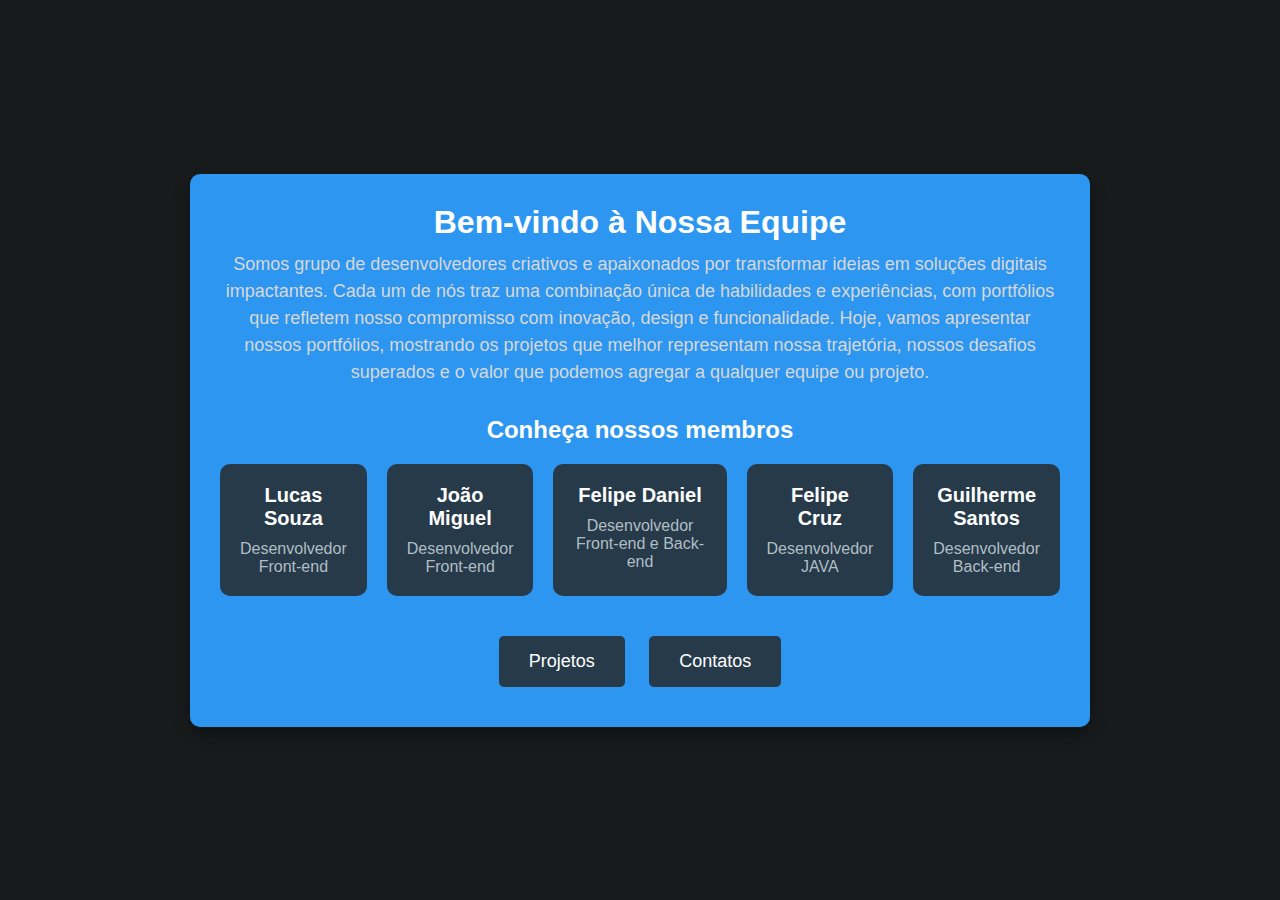
<file: portfolio/index.html>
<!DOCTYPE html>
<html lang="en">
<head>
    <meta charset="UTF-8">
    <meta name="viewport" content="width=device-width, initial-scale=1.0">
    <meta http-equiv="X-UA-Compatible" content="ie=edge">
    <title>Página Inicial</title>
    <link rel="stylesheet" href="styles.css">
</head>
<body>
    <div class="container">
        <header>
            <h1>Bem-vindo à Nossa Equipe</h1>
            <p>
                Somos grupo de desenvolvedores criativos e apaixonados por transformar ideias em soluções digitais impactantes. 
                Cada um de nós traz uma combinação única de habilidades e experiências, com portfólios que refletem nosso compromisso com inovação, design e funcionalidade.
                Hoje, vamos apresentar nossos portfólios, mostrando os projetos que melhor representam nossa trajetória, nossos desafios superados e o valor que podemos agregar a qualquer equipe ou projeto.
            </p>
        </header>

        <section class="team-section">
            <h2>Conheça nossos membros</h2>
            <div class="team-grid">

                <a href="./Lucas/pagina_lucas.html" class="team-member-card">
                    <h3>Lucas Souza</h3>
                    <p>Desenvolvedor Front-end</p>
                </a>

                <a href="./JM/pagina_JM.html" class="team-member-card">
                    <h3>João Miguel</h3>
                    <p>Desenvolvedor Front-end</p>
                </a>

                <a href="./Daniel portfolio/pagina_Daniel.html" class="team-member-card">
                    <h3>Felipe Daniel</h3>
                    <p>Desenvolvedor Front-end e Back-end</p>
                </a>
                <a href="./felipe/pagina_felipe.html" class="team-member-card">
                    <h3>Felipe Cruz</h3>
                    <p>Desenvolvedor JAVA</p>
                </a>

                <a href="./Guilherme/pagina_guilherme.html" class="team-member-card">
                    <h3>Guilherme Santos</h3>
                    <p>Desenvolvedor Back-end</p>
                </a>
            </div>
        </section>

        <section class="actions-section">

            <a href="./projetos/projetos.html" class="action-button">Projetos</a>
            <a href="./contatos/contatos.html" class="action-button">Contatos</a>
        </section>
    </div>
</body>
</html>
</file>
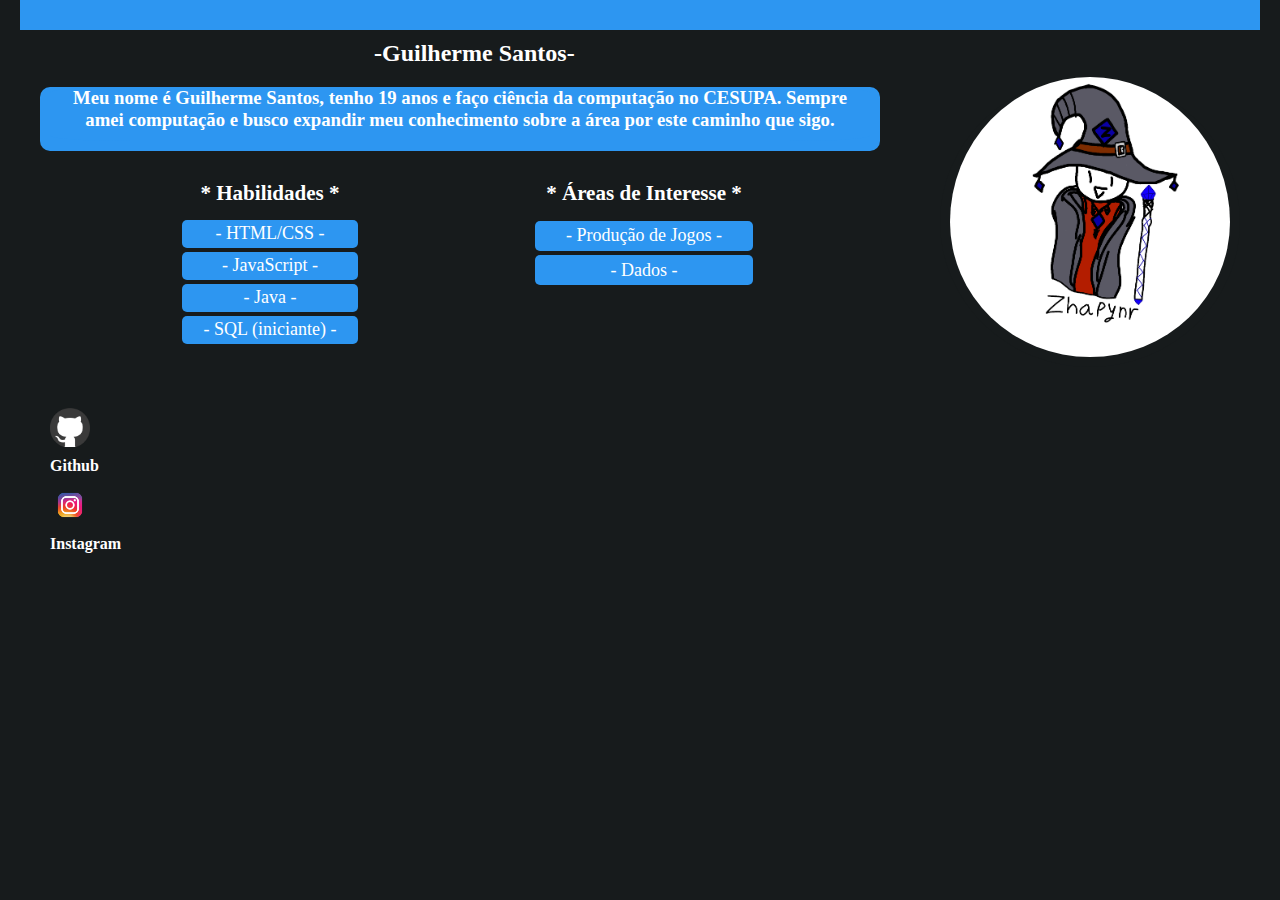
<file: portfolio/Pagina-Guilherme.html>
<!DOCTYPE html>
<html lang="en">
<head>
    <meta charset="UTF-8">
    <meta name="viewport" content="width=device-width, initial-scale=1.0">
    <link rel="stylesheet" href="PaginaG.css">
    <title>Paginaa Guilherme</title>
</head>
<body>
 <header></header>

 <div class="site">
   <div class="Perfil">
     <h2 class="nome">-Guilherme Santos-</h2>
   
     <img src="./ImagensG/Perfil.png" alt="Avatar" class="pfp">

    <div class="card-bio">
     <h3 class="bio">Meu nome é Guilherme Santos, tenho 19 anos e faço ciência da computação no CESUPA. Sempre amei computação
        e busco expandir meu conhecimento sobre a área por este caminho que sigo.</h3>
    </div>

  <div class="HI">
    <div class="habili">
      <h3>* Habilidades *</h3>
      <ul>
        <li>- HTML/CSS -</li>
        <li>- JavaScript -</li>
        <li>- Java -</li>
        <li>- SQL (iniciante) -</li>
      </ul>
    </div>
    <div class="interese">
        <h3>* Áreas de Interesse *</h3>
        <ul>
          <li>- Produção de Jogos -</li>
          <li>- Dados -</li>
        </ul>
      </div>
  </div>
</div>
    <div class="links">
      <img src="./ImagensG/github.png" class="git">
      <h4>Github</h4>
      <img src="./ImagensG/instagram.png" class="insta">
      <h4>Instagram</h4>
    </div>
 </div>
</body>
</html>
</file>
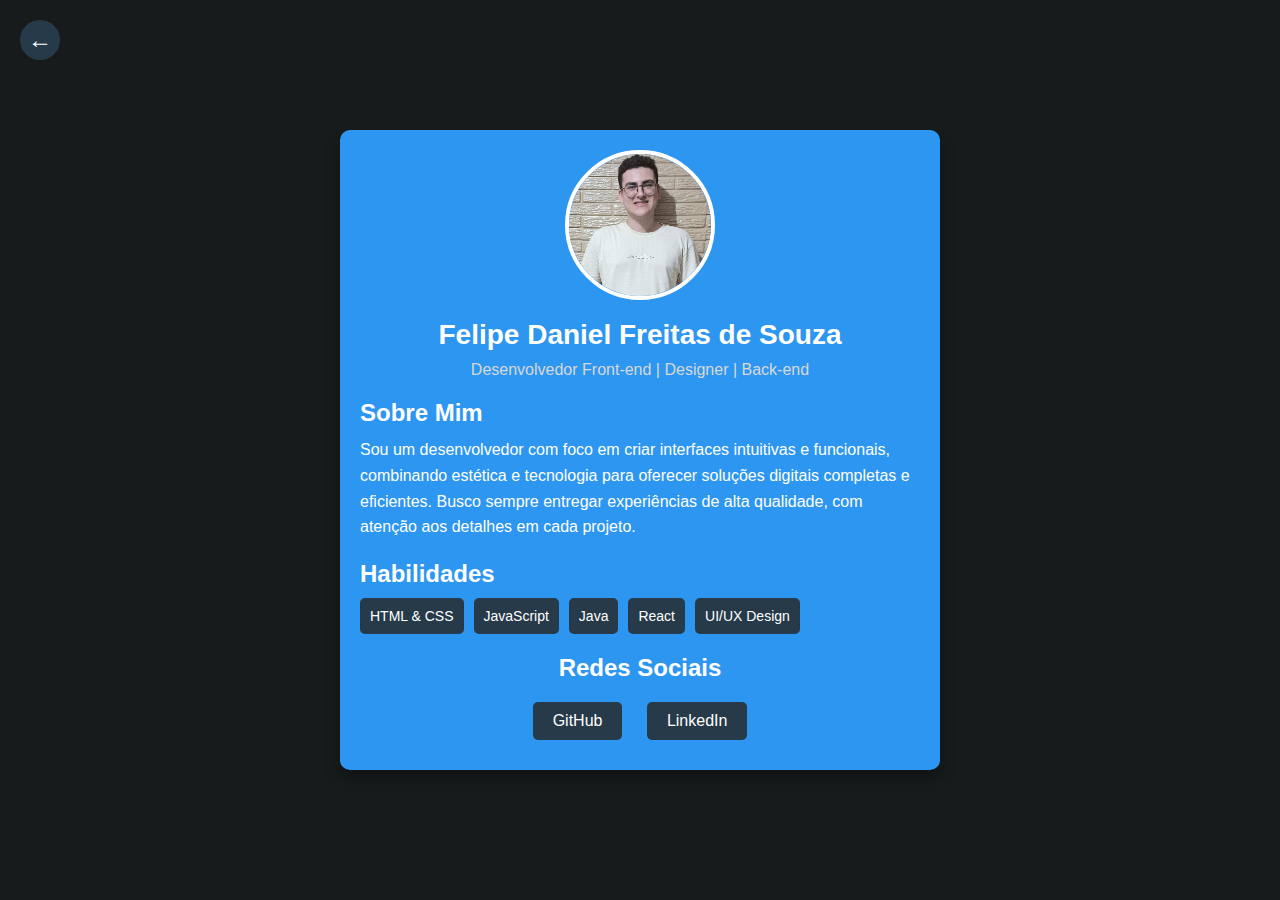
<file: portfolio/pagina_Daniel.html>
<!DOCTYPE html>
<html lang="en">
<head>
    <meta charset="UTF-8">
    <meta name="viewport" content="width=device-width, initial-scale=1.0">
    <meta http-equiv="X-UA-Compatible" content="ie=edge">
    <title>Perfil</title>
    <link rel="stylesheet" href="styledani.css">
</head>
<body>
    <div class="profile-container">
        <a href="index.html" class="back-arrow">
            &#8592; 
        </a>
        <div class="profile-header">
            <img src="./imagens/Daniel.jpeg" alt="Foto de Perfil" class="profile-avatar">
            <h1>Felipe Daniel Freitas de Souza</h1>
            <p class="profile-description">Desenvolvedor Front-end | Designer | Back-end</p>
        </div>
        
        <section class="about-section">
            <h2>Sobre Mim</h2>
            <p> Sou um desenvolvedor com foco em criar interfaces intuitivas e funcionais, 
                combinando estética e tecnologia para oferecer soluções digitais completas e eficientes. 
                Busco sempre entregar experiências de alta qualidade, com atenção aos detalhes em cada projeto.</p>
        </section>

        <section class="skills-section">
            <h2>Habilidades</h2>
            <div class="skills-list">
                <span>HTML & CSS</span>
                <span>JavaScript</span>
                <span>Java</span>
                <span>React</span>
                <span>UI/UX Design</span>
            </div>
        </section>

        <section class="social-links-section">
            <h2>Redes Sociais</h2>
            <div class="social-links">
                <a href="https://github.com/felipedanielfreitasdesouza" target="_blank">GitHub</a>
                <a href="https://www.linkedin.com/in/felipe-daniel-freitas-de-souza-1979082b6/" target="_blank">LinkedIn</a>
            </div>
        </section>
    </div>
</body>
</html>
</file>
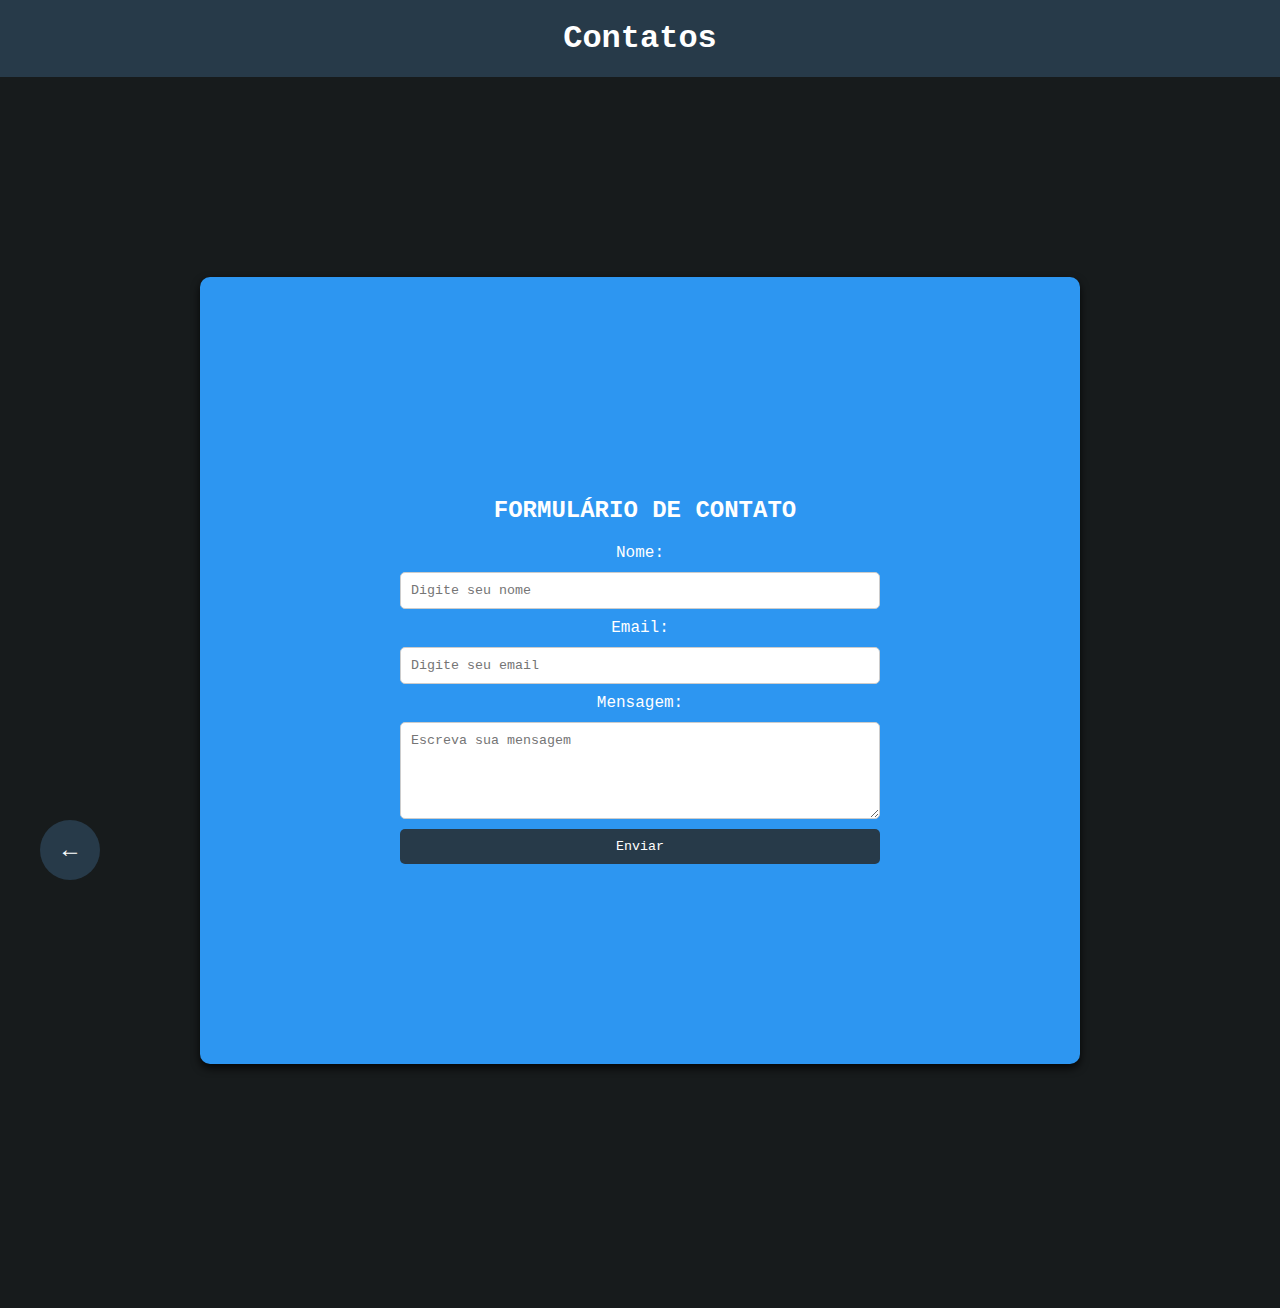
<file: portfolio/contatos/contatos.html>
<!DOCTYPE html>
<html lang="en">
<head>
    <meta charset="UTF-8">
    <meta name="viewport" content="width=device-width, initial-scale=1.0">
    <title>Contatos</title>
    <link rel="stylesheet" href="contatos.css">
</head>
<body>
    <a href="../index.html" class="back-arrow">
        &#8592; 
    </a>
    <header>
        <h1>Contatos</h1>
    </header>
<center>
            <section class="card" id="contato-formulario">
                <h2>FORMULÁRIO DE CONTATO</h2>
                <form>
                    <label for="nome">Nome:</label>
                    <input type="text" id="nome" name="nome" placeholder="Digite seu nome" required>
            
                    <label for="email">Email:</label>
                    <input type="email" id="email" name="email" placeholder="Digite seu email" required>
            
                    <label for="mensagem">Mensagem:</label>
                    <textarea id="mensagem" name="mensagem" rows="5" placeholder="Escreva sua mensagem" required></textarea>
            
                    <button type="submit">Enviar</button>
                </form>
            </section>

        </center>
    
</body>
</html>
</file>
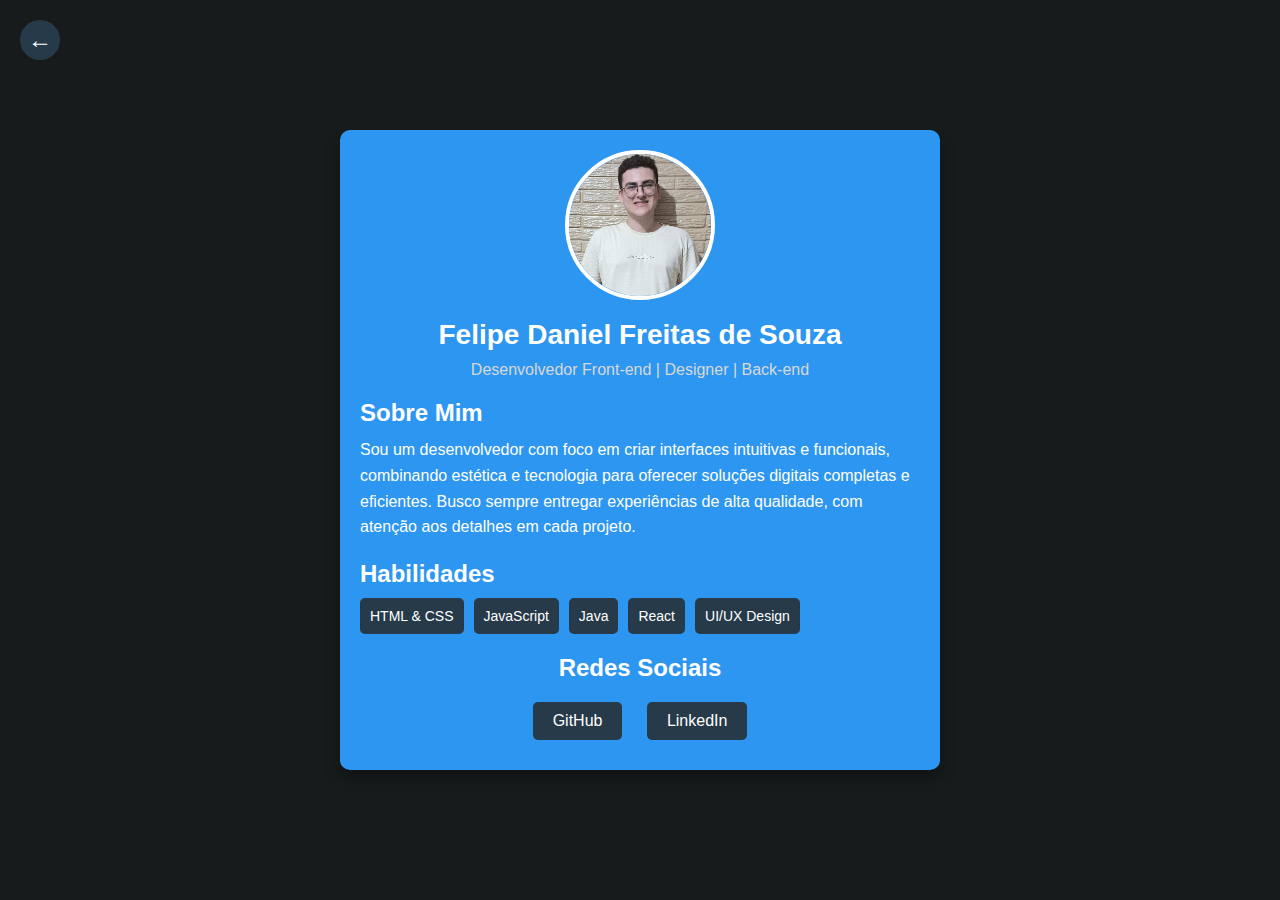
<file: portfolio/Daniel portfolio/pagina_Daniel.html>
<!DOCTYPE html>
<html lang="en">
<head>
    <meta charset="UTF-8">
    <meta name="viewport" content="width=device-width, initial-scale=1.0">
    <meta http-equiv="X-UA-Compatible" content="ie=edge">
    <title>Perfil</title>
    <link rel="stylesheet" href="styledani.css">
</head>
<body>
    <div class="profile-container">
        <a href="index.html" class="back-arrow">
            &#8592; 
        </a>
        <div class="profile-header">
            <img src="../imagens/Daniel.jpeg" alt="Foto de Perfil" class="profile-avatar">
            <h1>Felipe Daniel Freitas de Souza</h1>
            <p class="profile-description">Desenvolvedor Front-end | Designer | Back-end</p>
        </div>
        
        <section class="about-section">
            <h2>Sobre Mim</h2>
            <p> Sou um desenvolvedor com foco em criar interfaces intuitivas e funcionais, 
                combinando estética e tecnologia para oferecer soluções digitais completas e eficientes. 
                Busco sempre entregar experiências de alta qualidade, com atenção aos detalhes em cada projeto.</p>
        </section>

        <section class="skills-section">
            <h2>Habilidades</h2>
            <div class="skills-list">
                <span>HTML & CSS</span>
                <span>JavaScript</span>
                <span>Java</span>
                <span>React</span>
                <span>UI/UX Design</span>
            </div>
        </section>

        <section class="social-links-section">
            <h2>Redes Sociais</h2>
            <div class="social-links">
                <a href="https://github.com/felipedanielfreitasdesouza" target="_blank">GitHub</a>
                <a href="https://www.linkedin.com/in/felipe-daniel-freitas-de-souza-1979082b6/" target="_blank">LinkedIn</a>
            </div>
        </section>
    </div>
</body>
</html>
</file>
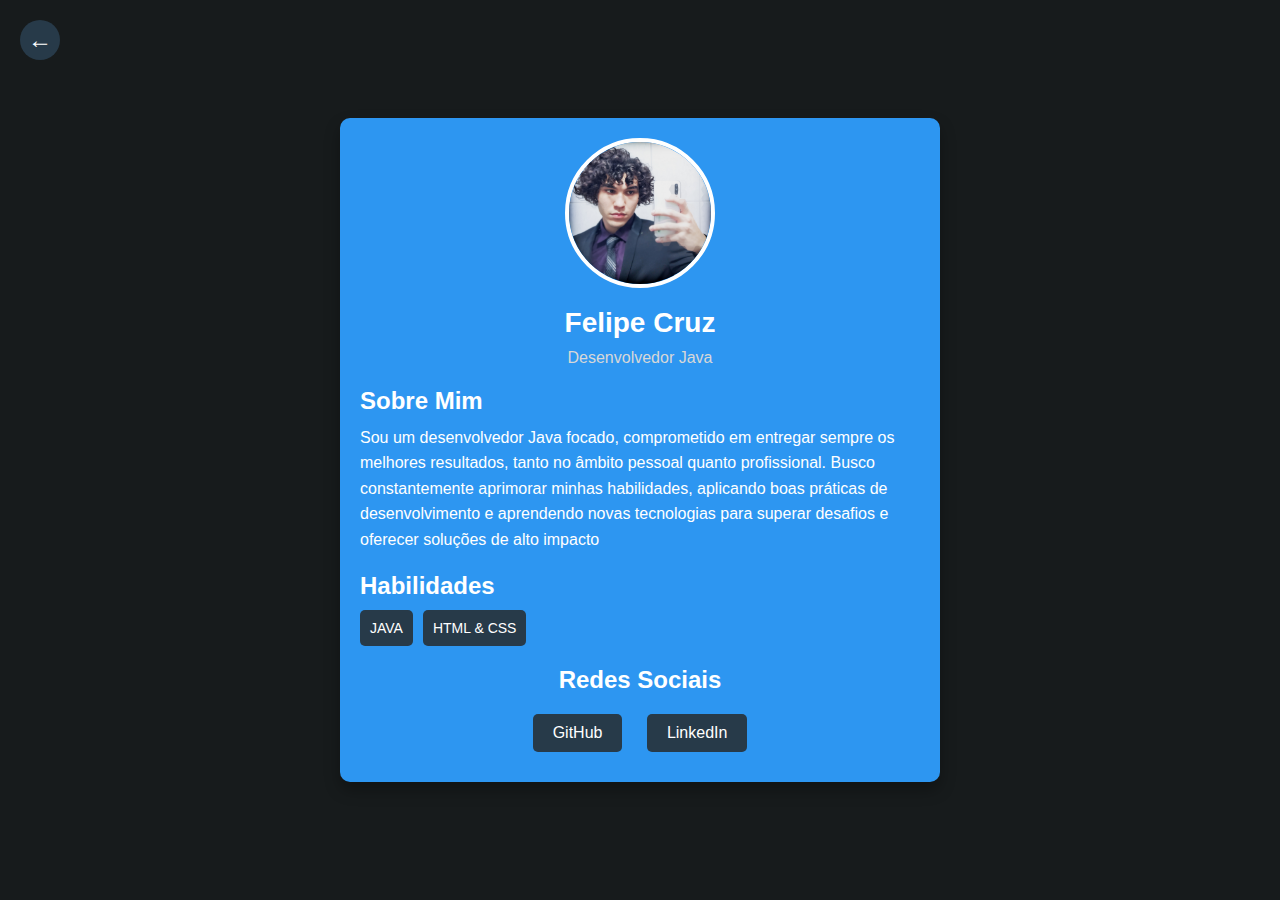
<file: portfolio/felipe/pagina_felipe.html>
<!DOCTYPE html>
<html lang="en">
<head>
    <meta charset="UTF-8">
    <meta name="viewport" content="width=device-width, initial-scale=1.0">
    <meta http-equiv="X-UA-Compatible" content="ie=edge">
    <title>Perfil</title>
    <link rel="stylesheet" href="styleFelp.css">
</head>
<body>
    <div class="profile-container">
        <a href="index.html" class="back-arrow">
            &#8592; 
        </a>
        <div class="profile-header">
            <img src="../imagens/Felipe.jpg" alt="Foto de Perfil" class="profile-avatar">
            <h1>Felipe Cruz</h1>
            <p class="profile-description">Desenvolvedor Java</p>
        </div>
        
        <section class="about-section">
            <h2>Sobre Mim</h2>
            <p>
                Sou um desenvolvedor Java focado, comprometido em entregar sempre os melhores resultados, tanto no âmbito pessoal quanto profissional. Busco constantemente aprimorar minhas habilidades, aplicando boas práticas de desenvolvimento e aprendendo novas tecnologias para superar desafios e oferecer soluções de alto impacto</p>
        </section>

        <section class="skills-section">
            <h2>Habilidades</h2>
            <div class="skills-list">
                <span>JAVA</span>
                <span>HTML & CSS</span>
            </div>
        </section>

        <section class="social-links-section">
            <h2>Redes Sociais</h2>
            <div class="social-links">
                <a href="https://github.com/felipe-ccruz" target="_blank">GitHub</a>
                <a href="https://www.linkedin.com/in/felipe-cladino-cruz-616652312/" target="_blank">LinkedIn</a>
            </div>
        </section>
    </div>
</body>
</html>
</file>
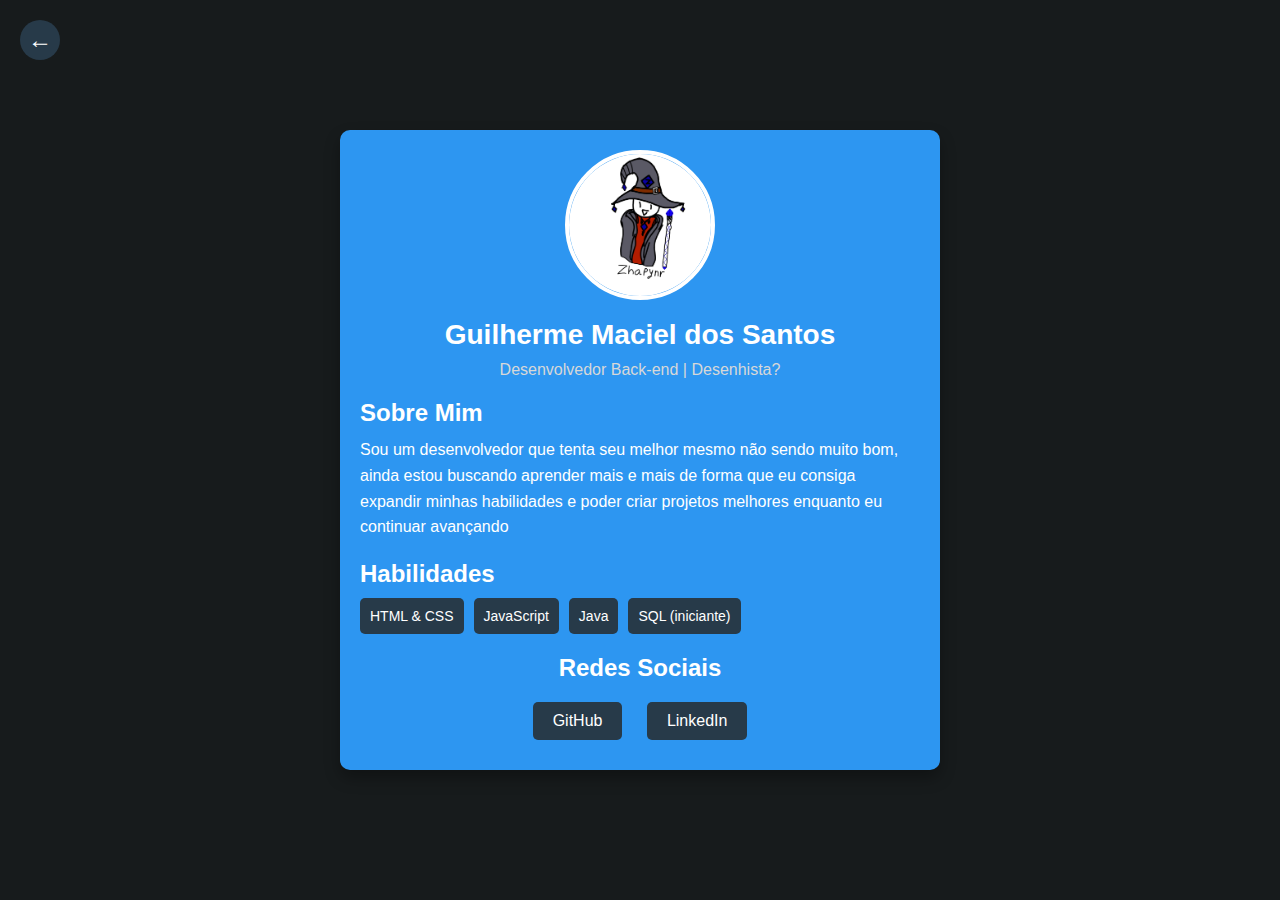
<file: portfolio/Guilherme/pagina_guilherme.html>
<!DOCTYPE html>
<html lang="en">
<head>
    <meta charset="UTF-8">
    <meta name="viewport" content="width=device-width, initial-scale=1.0">
    <meta http-equiv="X-UA-Compatible" content="ie=edge">
    <title>Perfil</title>
    <link rel="stylesheet" href="stylesG.css">
</head>
<body>
    <div class="profile-container">
        <a href="../index.html" class="back-arrow">
            &#8592; 
        </a>
        <div class="profile-header">
            <img src="../imagens/Guilherme.png" alt="Foto de Perfil" class="profile-avatar">
            <h1>Guilherme Maciel dos Santos</h1>
            <p class="profile-description">Desenvolvedor Back-end | Desenhista?</p>
        </div>
        
        <section class="about-section">
            <h2>Sobre Mim</h2>
            <p>
                Sou um desenvolvedor que tenta seu melhor mesmo não sendo muito bom, ainda estou buscando aprender mais e mais de forma que eu consiga expandir
            minhas habilidades e poder criar projetos melhores enquanto eu continuar avançando</p>
        </section>

        <section class="skills-section">
            <h2>Habilidades</h2>
            <div class="skills-list">
                <span>HTML & CSS</span>
                <span>JavaScript</span>
                <span>Java</span>
                <span>SQL (iniciante)</span>
            </div>
        </section>

        <section class="social-links-section">
            <h2>Redes Sociais</h2>
            <div class="social-links">
                <a href="https://github.com/Zhapynr-Guilhermesantos" target="_blank">GitHub</a>
                <a href="https://www.linkedin.com/in/guilherme-santos-7ab556287?utm_source=share&utm_campaign=share_via&utm_content=profile&utm_medium=android_app" target="_blank">LinkedIn</a>
            </div>
        </section>
    </div>
</body>
</html>
</file>
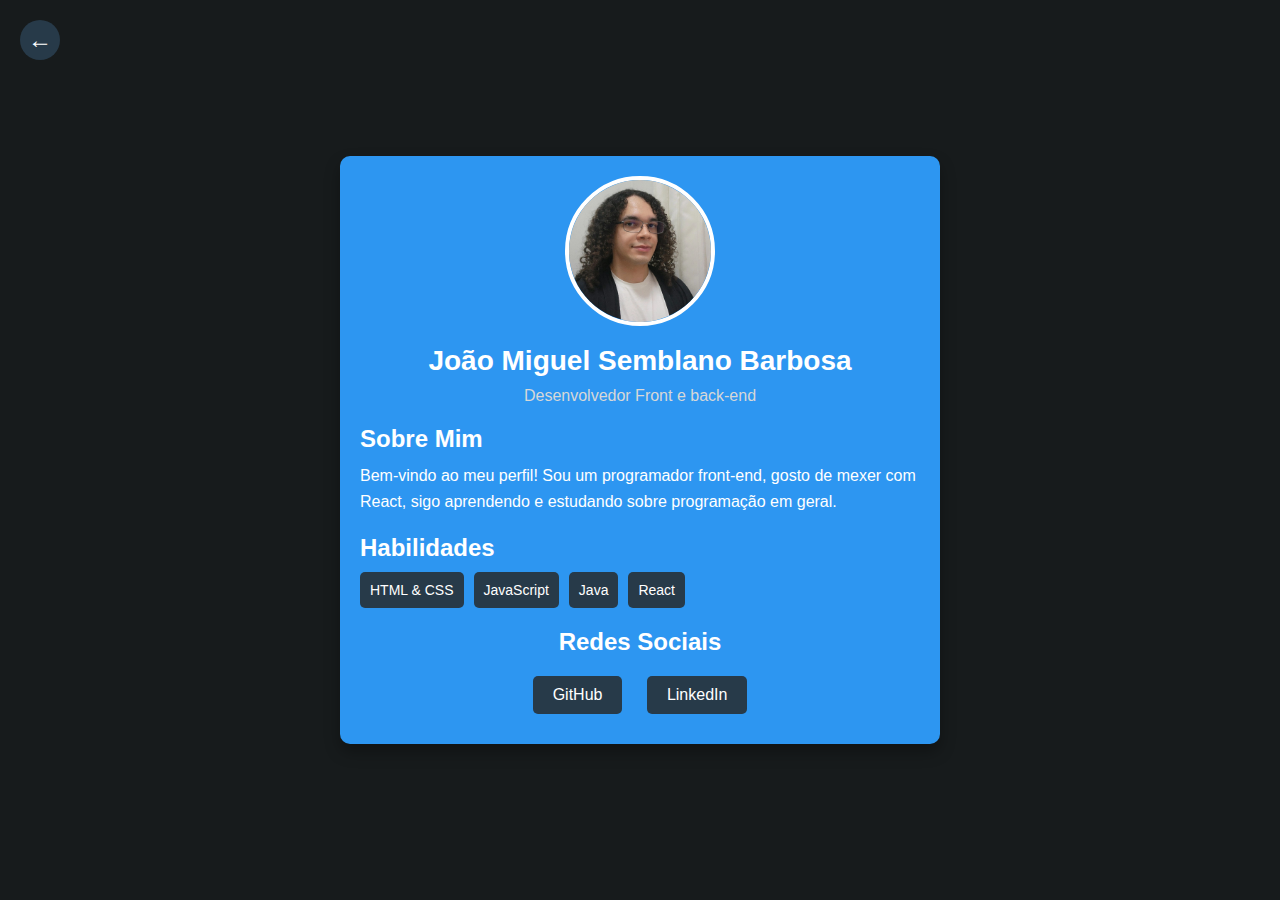
<file: portfolio/JM/pagina_JM.html>
<!DOCTYPE html>
<html lang="en">
<head>
    <meta charset="UTF-8">
    <meta name="viewport" content="width=device-width, initial-scale=1.0">
    <meta http-equiv="X-UA-Compatible" content="ie=edge">
    <title>Perfil</title>
    <link rel="stylesheet" href="styles.css">
</head>
<body>
    <div class="profile-container">
        <a href="../index.html" class="back-arrow">
            &#8592; 
        </a>
        <div class="profile-header">
            <img src="../imagens/JM.png" alt="Foto de Perfil" class="profile-avatar">
            <h1>João Miguel Semblano Barbosa</h1>
            <p class="profile-description">Desenvolvedor Front e back-end</p>
        </div>
        
        <section class="about-section">
            <h2>Sobre Mim</h2>
            <p>
                Bem-vindo ao meu perfil! Sou um programador front-end, gosto de mexer com React, sigo aprendendo e estudando sobre programação em geral.
            </p>
        </section>

        <section class="skills-section">
            <h2>Habilidades</h2>
            <div class="skills-list">
                <span>HTML & CSS</span>
                <span>JavaScript</span>
                <span>Java</span>
                <span>React</span>
            </div>
        </section>

        <section class="social-links-section">
            <h2>Redes Sociais</h2>
            <div class="social-links">
                <a href="https://github.com/joaomiguel-sb" target="_blank">GitHub</a>
                <a href="https://linkedin.com/in/joao-miguel-semblano-barbosa/" target="_blank">LinkedIn</a>
            </div>
        </section>
    </div>
</body>
</html>
</file>
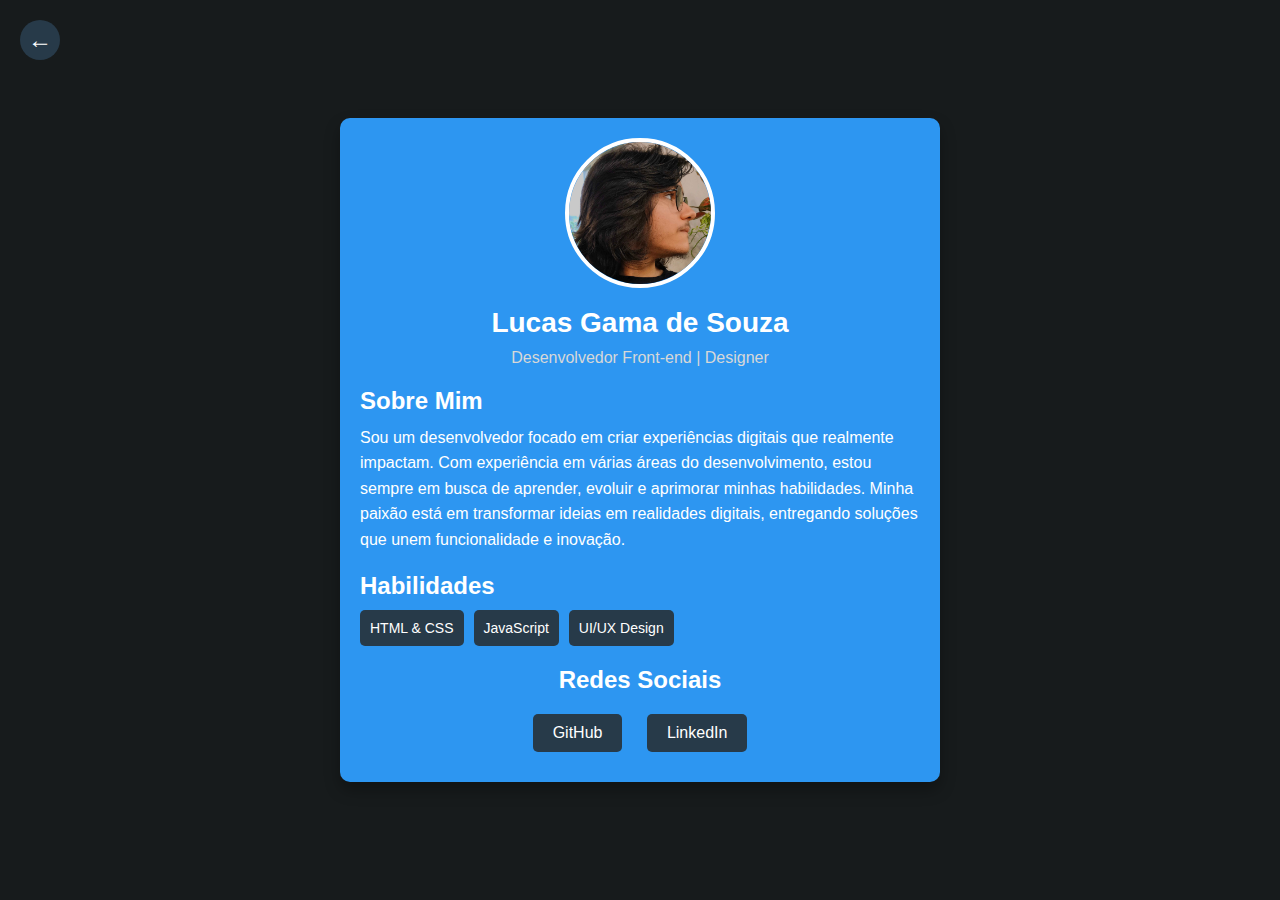
<file: portfolio/Lucas/pagina_lucas.html>
<!DOCTYPE html>
<html lang="en">
<head>
    <meta charset="UTF-8">
    <meta name="viewport" content="width=device-width, initial-scale=1.0">
    <meta http-equiv="X-UA-Compatible" content="ie=edge">
    <title>Perfil</title>
    <link rel="stylesheet" href="style.css">
</head>
<body>
    <div class="profile-container">
        <a href="../index.html" class="back-arrow">
            &#8592; 
        </a>
        <div class="profile-header">
            <img src="../imagens/Lucas.jpg" alt="Foto de Perfil" class="profile-avatar">
            <h1>Lucas Gama de Souza</h1>
            <p class="profile-description">Desenvolvedor Front-end | Designer</p>
        </div>
        
        <section class="about-section">
            <h2>Sobre Mim</h2>
            <p>
                Sou um desenvolvedor focado em criar experiências digitais que realmente impactam. 
                Com experiência em várias áreas do desenvolvimento, estou sempre em busca de aprender, evoluir e aprimorar minhas habilidades.
                Minha paixão está em transformar ideias em realidades digitais, entregando soluções que unem funcionalidade e inovação.</p>
        </section>

        <section class="skills-section">
            <h2>Habilidades</h2>
            <div class="skills-list">
                <span>HTML & CSS</span>
                <span>JavaScript</span>
                <span>UI/UX Design</span>
            </div>
        </section>

        <section class="social-links-section">
            <h2>Redes Sociais</h2>
            <div class="social-links">
                <a href="https://github.com/Lgsouz" target="_blank">GitHub</a>
                <a href="https://www.linkedin.com/in/lucas-gama-de-souza-616652312/" target="_blank">LinkedIn</a>
            </div>
        </section>
    </div>
</body>
</html>
</file>
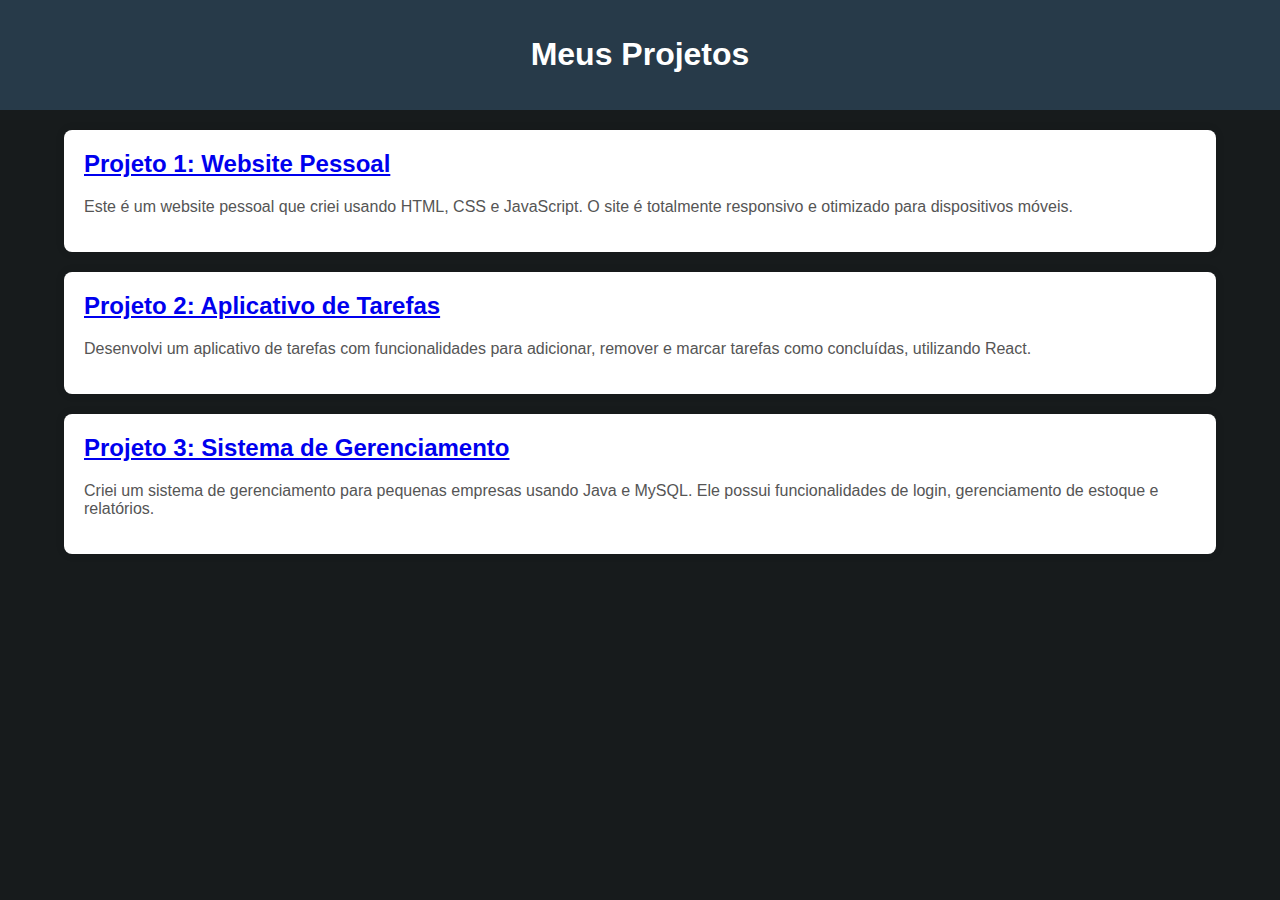
<file: portfolio/projetos/projetos.html>
<!DOCTYPE html>
<html lang="pt-BR">
<head>
    <meta charset="UTF-8">
    <meta name="viewport" content="width=device-width, initial-scale=1.0">
    <title>Meu Portfólio</title>
    <link rel="stylesheet" href="styles_projetos.css">

</head>
<body>

<header>
    <h1>Meus Projetos</h1>
</header>

<div class="container">
    <div class="project">
        <h2><a href="https://meusite.com/projeto1" target="_blank">Projeto 1: Website Pessoal</a></h2>
        <p>Este é um website pessoal que criei usando HTML, CSS e JavaScript. O site é totalmente responsivo e otimizado para dispositivos móveis.</p>
    </div>

    <div class="project">
        <h2><a href="https://github.com/meuusuario/projeto2" target="_blank">Projeto 2: Aplicativo de Tarefas</a></h2>
        <p>Desenvolvi um aplicativo de tarefas com funcionalidades para adicionar, remover e marcar tarefas como concluídas, utilizando React.</p>
    </div>

    <div class="project">
        <h2><a href="https://meusite.com/projeto3" target="_blank">Projeto 3: Sistema de Gerenciamento</a></h2>
        <p>Criei um sistema de gerenciamento para pequenas empresas usando Java e MySQL. Ele possui funcionalidades de login, gerenciamento de estoque e relatórios.</p>
    </div>
</div>

</body>
</html>
</file>
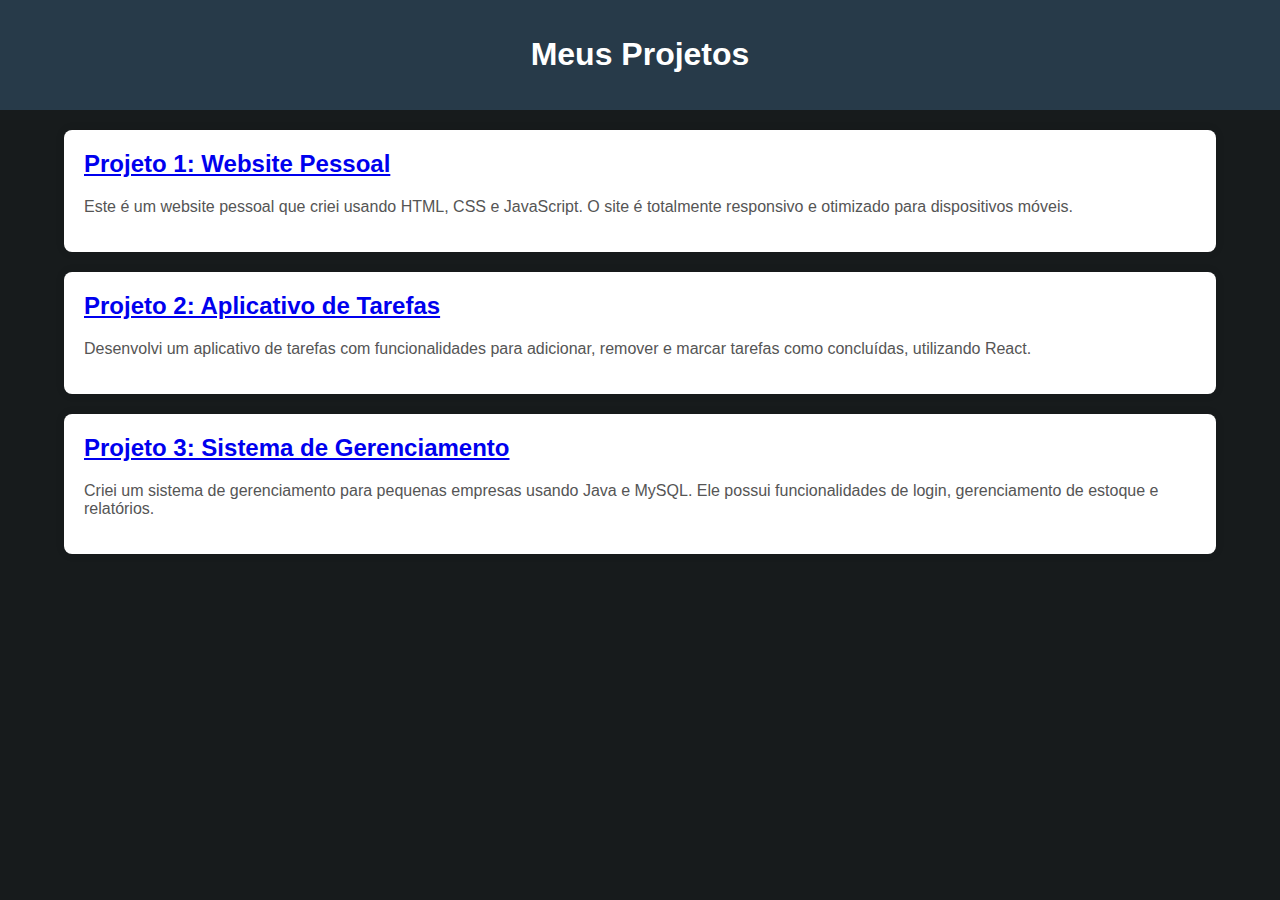
<file: portfolio/templates/projetos/projetos.html>
<!DOCTYPE html>
<html lang="pt-BR">
<head>
    <meta charset="UTF-8">
    <meta name="viewport" content="width=device-width, initial-scale=1.0">
    <title>Meu Portfólio</title>
    <link rel="stylesheet" href="styles.css">

</head>
<body>

<header>
    <h1>Meus Projetos</h1>
</header>

<div class="container">
    <div class="project">
        <h2><a href="https://meusite.com/projeto1" target="_blank">Projeto 1: Website Pessoal</a></h2>
        <p>Este é um website pessoal que criei usando HTML, CSS e JavaScript. O site é totalmente responsivo e otimizado para dispositivos móveis.</p>
    </div>

    <div class="project">
        <h2><a href="https://github.com/meuusuario/projeto2" target="_blank">Projeto 2: Aplicativo de Tarefas</a></h2>
        <p>Desenvolvi um aplicativo de tarefas com funcionalidades para adicionar, remover e marcar tarefas como concluídas, utilizando React.</p>
    </div>

    <div class="project">
        <h2><a href="https://meusite.com/projeto3" target="_blank">Projeto 3: Sistema de Gerenciamento</a></h2>
        <p>Criei um sistema de gerenciamento para pequenas empresas usando Java e MySQL. Ele possui funcionalidades de login, gerenciamento de estoque e relatórios.</p>
    </div>
</div>

</body>
</html>
</file>
<file: portfolio/PaginaG.css>
* {
    background-color: #171b1c;
    margin: 0;
    padding: 10px;
    padding-top: 0;
    box-sizing: border-box;
}

header {
    background-color: #2d96f1;
    text-align: center;
    width: 100%;
    margin: auto;
    overflow-x: hidden;
    padding: 15px;
}

.site {
    display: center;
}

.links {
    display: flex;
   flex-direction: column;
   color: #FFFFFF;
   text-decoration: none;
}

.links h4{
    cursor: pointer;
}

.nome{
    color: #FFFFFF;
    text-align: left;
    margin-left: 27%;
    margin-right: auto;
    margin-top: 10px;
}

.pfp{
    align-items: right;
    width: 25%;
    height: 25%;
    border-radius: 50%;  
    display: block;
    margin-left: auto;  
    margin-right: 0;
    float: right;
}

.card-bio{
   display: block;
   border-radius: 10px;
   align-content: left;
   width: 70%;
   background-color: #2d96f1;
   color: #FFFFFF;
   margin-right: auto;
   margin-left: 0;
   margin-top: 10px;
   align-items: left;
}

.bio {
    background-color: #2d96f1;
    border-radius: 10%;
    text-align: center;
}

.habili {
    display: block;
    margin-right: 10%;
    margin-left: 10%;
    text-align: center;
    width: 30%;
    font-size: large;
    color: #FFFFFF;
    padding: 30px;
}

.habili li{
    list-style-type: none;
    padding: 2%;
    background-color: #2d96f1;
    border-radius: 5px;
    margin: 2%;
}

.interese {
    display: block;
    margin-right: auto;
    margin-left: 0%;
    text-align: center;
    width: 35%;
    font-size: large;
    color: #FFFFFF;
    padding: 30px;
}

.interese li{
    list-style-type: none;
    padding: 2%;
    background-color: #2d96f1;
    border-radius: 5px;
    margin: 2%;
}

.HI{
    display: flex;
    flex-direction: row;
    
}



.git {
    width: 5%;
    height: 5%;
    cursor: pointer;
}

.insta {
    width: 5%;
    height: 5%;
    margin-bottom: 0;
    cursor: pointer;
}
</file>
<file: portfolio/contatos/contatos.css>
/* Estilos gerais */
body {
    font-family: OCR A Std, monospace;
    background-color:  #171b1c;
    color: #FFFFFF;
    margin: 0;
    padding: 0;
    padding-bottom: 40px; /* ajusta para não cobrir o conteúdo */
}


/* Cabeçalho */
header {
    background-color: #273A49;
    padding: 20px;
    text-align: center;
}

header h1 {
    font-family:'Courier New', Courier, monospace;
    margin: 0;
    font-size: 2rem;
}

/* left & right */
#left{
    width: 50%;
}
#right{
    width: 50%;    
}

/* Cards */
.card {
    background-color: #2d96f1;
    margin: 200px;
    padding: 200px;
    border-radius: 10px;
    box-shadow: 0 4px 8px rgba(0, 0, 0, 0.8); /* sombra suave */
}

.card h2 {
    font-size: 1.5rem;
    margin-left: 10px;
}

.card p {
    font-size: 1rem;
    margin-left: 20px;
}

/* Links */
a {
    color: #FFFFFF;
    text-decoration: none;
    transition: color 0.3s ease;
    margin-left: 20px;
}

a:hover {
    color: #FFD700; /* Exemplo de cor diferente */
    text-decoration: underline;
}


/* Rodapé */
footer {
    text-align: center;
    padding: 10px;
    background-color: #273A49;
    position: fixed;
    width: 100%;
    bottom: 0;
}

form {
    display: flex;
    flex-direction: column;
    gap: 10px;
}

input, textarea {
    padding: 10px;
    border-radius: 5px;
    border: 1px solid #ccc;
    font-family: 'Courier New', Courier, monospace;
}

button {
    padding: 10px 20px;
    background-color: #273A49;
    color: #FFFFFF;
    border: none;
    border-radius: 5px;
    cursor: pointer;
    font-family: 'Courier New', Courier, monospace;
}

button:hover {
    transition: 10ms;
    background-color: #0c1f2f;
}

.back-arrow {
    font-size: 24px;
    color: #FFFFFF;
    text-decoration: none;
    padding: 10px;
    position: fixed; /* Muda para 'fixed' para que ela fique sempre visível no canto */
    bottom: 20px; /* Posiciona a 20px do fundo */
    left: 20px; /* Mantém 20px da esquerda */
    background-color: #273A49;
    border-radius: 50%;
    width: 40px;
    height: 40px;
    display: flex;
    justify-content: center;
    align-items: center;
    transition: background-color 0.3s;
}

.back-arrow:hover {
    background-color: #1F2C38; 
}
</file>
<file: portfolio/Guilherme/stylesG.css>
* {
    margin: 0;
    padding: 0;
    box-sizing: border-box;
}

body {
    font-family: 'Arial', sans-serif;
    background-color: #171b1c ; /* Plano de fundo */
    color: #FFFFFF;
    padding: 20px;
    display: flex;
    justify-content: center;
    align-items: center;
    height: 100vh;
}

.profile-container {
    width: 100%;
    max-width: 600px;
    background-color: #2d96f1; /* Cor dos cards */
    padding: 20px;
    border-radius: 10px;
    box-shadow: 0 8px 16px rgba(0, 0, 0, 0.3);
}

.profile-header {
    text-align: center;
    margin-bottom: 20px;
}

.profile-avatar {
    width: 150px;
    height: 150px;
    border-radius: 50%;
    margin-bottom: 15px;
    border: 4px solid #FFFFFF;
    object-fit: cover;
}

.profile-header h1 {
    font-size: 28px;
    margin-bottom: 10px;
}

.profile-description {
    font-size: 16px;
    color: #d7d8d8;
}

/* Seção Sobre */
.about-section {
    margin-bottom: 20px;
}

.about-section h2 {
    font-size: 24px;
    margin-bottom: 10px;
}

.about-section p {
    font-size: 16px;
    line-height: 1.6;
}

/* Seção de Habilidades */
.skills-section {
    margin-bottom: 20px;
}

.skills-section h2 {
    font-size: 24px;
    margin-bottom: 10px;
}

.skills-list {
    display: flex;
    flex-wrap: wrap;
    gap: 10px;
}

.skills-list span {
    background-color: #273A49;
    padding: 10px;
    border-radius: 5px;
    font-size: 14px;
    text-align: center;
}

/* Seção de Redes Sociais */
.social-links-section {
    text-align: center;
}

.social-links-section h2 {
    font-size: 24px;
    margin-bottom: 10px;
}

.social-links a {
    text-decoration: none;
    background-color: #273A49; /* Cor dos botões */
    color: #FFFFFF;
    padding: 10px 20px;
    margin: 10px;
    border-radius: 5px;
    display: inline-block;
    transition: background-color 0.3s;
}

.social-links a:hover {
    background-color: #1F2C38;
}

.back-arrow {
    font-size: 24px;
    color: #FFFFFF;
    text-decoration: none;
    padding: 10px;
    position: absolute;
    top: 20px;
    left: 20px;
    background-color: #273A49; /* Fundo escuro para combinar */
    border-radius: 50%;
    width: 40px;
    height: 40px;
    display: flex;
    justify-content: center;
    align-items: center;
    transition: background-color 0.3s;
}

.back-arrow:hover {
    background-color: #1F2C38; /* Muda o fundo ao passar o mouse */
}
</file>
<file: portfolio/JM/styles.css>
* {
    margin: 0;
    padding: 0;
    box-sizing: border-box;
}

body {
    font-family: 'Arial', sans-serif;
    background-color: #171b1c ; /* Plano de fundo */
    color: #FFFFFF;
    padding: 20px;
    display: flex;
    justify-content: center;
    align-items: center;
    height: 100vh;
}

.profile-container {
    width: 100%;
    max-width: 600px;
    background-color: #2d96f1; /* Cor dos cards */
    padding: 20px;
    border-radius: 10px;
    box-shadow: 0 8px 16px rgba(0, 0, 0, 0.3);
}

.profile-header {
    text-align: center;
    margin-bottom: 20px;
}

.profile-avatar {
    width: 150px;
    height: 150px;
    border-radius: 50%;
    margin-bottom: 15px;
    border: 4px solid #FFFFFF;
    object-fit: cover;
}

.profile-header h1 {
    font-size: 28px;
    margin-bottom: 10px;
}

.profile-description {
    font-size: 16px;
    color: #d7d8d8;
}

/* Seção Sobre */
.about-section {
    margin-bottom: 20px;
}

.about-section h2 {
    font-size: 24px;
    margin-bottom: 10px;
}

.about-section p {
    font-size: 16px;
    line-height: 1.6;
}

/* Seção de Habilidades */
.skills-section {
    margin-bottom: 20px;
}

.skills-section h2 {
    font-size: 24px;
    margin-bottom: 10px;
}

.skills-list {
    display: flex;
    flex-wrap: wrap;
    gap: 10px;
}

.skills-list span {
    background-color: #273A49;
    padding: 10px;
    border-radius: 5px;
    font-size: 14px;
    text-align: center;
}

/* Seção de Redes Sociais */
.social-links-section {
    text-align: center;
}

.social-links-section h2 {
    font-size: 24px;
    margin-bottom: 10px;
}

.social-links a {
    text-decoration: none;
    background-color: #273A49; /* Cor dos botões */
    color: #FFFFFF;
    padding: 10px 20px;
    margin: 10px;
    border-radius: 5px;
    display: inline-block;
    transition: background-color 0.3s;
}

.social-links a:hover {
    background-color: #1F2C38;
}

.back-arrow {
    font-size: 24px;
    color: #FFFFFF;
    text-decoration: none;
    padding: 10px;
    position: absolute;
    top: 20px;
    left: 20px;
    background-color: #273A49; /* Fundo escuro para combinar */
    border-radius: 50%;
    width: 40px;
    height: 40px;
    display: flex;
    justify-content: center;
    align-items: center;
    transition: background-color 0.3s;
}

.back-arrow:hover {
    background-color: #1F2C38; /* Muda o fundo ao passar o mouse */
}
</file>
<file: portfolio/projetos/styles_projetos.css>
body {
    font-family: Arial, sans-serif;
    margin: 0;
    padding: 0;
    background-color: #171b1c;
}

header {
    background-color: #273A49;
    color: white;
    padding: 15px;
    text-align: center;
}

.container {
    width: 90%;
    margin: 0 auto;
}

.project {
    background-color: white;
    margin: 20px 0;
    padding: 20px;
    border-radius: 8px;
    box-shadow: 0 0 10px rgba(0, 0, 0, 0.1);
}

.project img {
    max-width: 100%;
    border-radius: 8px;
}

.project h2 {
    margin-top: 0;
}

.project p {
    color: #555;
}

footer {
    background-color: #333;
    color: white;
    text-align: center;
    padding: 10px;
    margin-top: 20px;
}
</file>
<file: portfolio/templates/projetos/styles.css>
body {
    font-family: Arial, sans-serif;
    margin: 0;
    padding: 0;
    background-color: #171b1c;
}

header {
    background-color: #273A49;
    color: white;
    padding: 15px;
    text-align: center;
}

.container {
    width: 90%;
    margin: 0 auto;
}

.project {
    background-color: white;
    margin: 20px 0;
    padding: 20px;
    border-radius: 8px;
    box-shadow: 0 0 10px rgba(0, 0, 0, 0.1);
}

.project img {
    max-width: 100%;
    border-radius: 8px;
}

.project h2 {
    margin-top: 0;
}

.project p {
    color: #555;
}

footer {
    background-color: #333;
    color: white;
    text-align: center;
    padding: 10px;
    margin-top: 20px;
}
</file>
<file: portfolio/styles.css>
/* Reset básico */
* {
    margin: 0;
    padding: 0;
    box-sizing: border-box;
}

body {
    font-family: 'Arial', sans-serif;
    background-color: #171b1c; /* Plano de fundo */
    color: #FFFFFF;
    padding: 20px;
    display: flex;
    justify-content: center;
    align-items: center;
    height: 100vh;
}

.container {
    width: 100%;
    max-width: 900px;
    background-color: #2d96f1; /* Cor dos cards */
    padding: 30px;
    border-radius: 10px;
    box-shadow: 0 8px 16px rgba(0, 0, 0, 0.3);
    text-align: center;
}

header {
    margin-bottom: 30px;
}

header h1 {
    font-size: 32px;
    margin-bottom: 10px;
}

header p {
    font-size: 18px;
    line-height: 1.5;
    color: #d7d8d8;
}

/* Seção de equipe */
.team-section {
    margin-bottom: 30px;
}

.team-section h2 {
    font-size: 24px;
    margin-bottom: 20px;
}

.team-grid {
    display: flex;
    justify-content: space-around;
    gap: 20px;
}

.team-member-card {
    background-color: #273A49;
    padding: 20px;
    border-radius: 10px;
    text-decoration: none;
    color: #FFFFFF;
    transition: background-color 0.3s;
}

.team-member-card:hover {
    background-color: #1F2C38;
}

.team-member-card h3 {
    font-size: 20px;
    margin-bottom: 10px;
}

.team-member-card p {
    font-size: 16px;
    color: #B0BEC5;
}

/* Seção de botões */
.actions-section {
    margin-top: 30px;
}

.action-button {
    text-decoration: none;
    background-color: #273A49;
    color: #FFFFFF;
    padding: 15px 30px;
    margin: 10px;
    border-radius: 5px;
    display: inline-block;
    font-size: 18px;
    transition: background-color 0.3s;
}

.action-button:hover {
    background-color: #1F2C38;
}
</file>
<file: portfolio/styledani.css>
/* Reset básico */
* {
    margin: 0;
    padding: 0;
    box-sizing: border-box;
}

body {
    font-family: 'Arial', sans-serif;
    background-color: #171b1c; /* Plano de fundo */
    color: #FFFFFF;
    padding: 20px;
    display: flex;
    justify-content: center;
    align-items: center;
    height: 100vh;
}

.profile-container {
    width: 100%;
    max-width: 600px;
    background-color: #2d96f1; /* Cor dos cards */
    padding: 20px;
    border-radius: 10px;
    box-shadow: 0 8px 16px rgba(0, 0, 0, 0.3);
}

.profile-header {
    text-align: center;
    margin-bottom: 20px;
}

.profile-avatar {
    width: 150px;
    height: 150px;
    border-radius: 50%;
    margin-bottom: 15px;
    border: 4px solid #FFFFFF;
    object-fit: cover;
    object-position: top; /* Mostra melhor o rosto e o cabelo */
}

.profile-header h1 {
    font-size: 28px;
    margin-bottom: 10px;
}

.profile-description {
    font-size: 16px;
    color: #d7d8d8;
}


.about-section {
    margin-bottom: 20px;
}

.about-section h2 {
    font-size: 24px;
    margin-bottom: 10px;
}

.about-section p {
    font-size: 16px;
    line-height: 1.6;
}


.skills-section {
    margin-bottom: 20px;
}

.skills-section h2 {
    font-size: 24px;
    margin-bottom: 10px;
}

.skills-list {
    display: flex;
    flex-wrap: wrap;
    gap: 10px;
}

.skills-list span {
    background-color: #273A49; 
    padding: 10px;
    border-radius: 5px;
    font-size: 14px;
    text-align: center;
}

/* Seção de Redes Sociais */
.social-links-section {
    text-align: center;
}

.social-links-section h2 {
    font-size: 24px;
    margin-bottom: 10px;
}

.social-links a {
    text-decoration: none;
    background-color: #273A49; 
    color: #FFFFFF;
    padding: 10px 20px;
    margin: 10px;
    border-radius: 5px;
    display: inline-block;
    transition: background-color 0.3s;
}

.social-links a:hover {
    background-color: #1F2C38;
}

.back-arrow {
    font-size: 24px;
    color: #FFFFFF;
    text-decoration: none;
    padding: 10px;
    position: absolute;
    top: 20px;
    left: 20px;
    background-color: #273A49;
    border-radius: 50%;
    width: 40px;
    height: 40px;
    display: flex;
    justify-content: center;
    align-items: center;
    transition: background-color 0.3s;
}

.back-arrow:hover {
    background-color: #1F2C38; 
}
</file>
<file: portfolio/Daniel portfolio/styledani.css>
/* Reset básico */
* {
    margin: 0;
    padding: 0;
    box-sizing: border-box;
}

body {
    font-family: 'Arial', sans-serif;
    background-color: #171b1c; /* Plano de fundo */
    color: #FFFFFF;
    padding: 20px;
    display: flex;
    justify-content: center;
    align-items: center;
    height: 100vh;
}

.profile-container {
    width: 100%;
    max-width: 600px;
    background-color: #2d96f1; /* Cor dos cards */
    padding: 20px;
    border-radius: 10px;
    box-shadow: 0 8px 16px rgba(0, 0, 0, 0.3);
}

.profile-header {
    text-align: center;
    margin-bottom: 20px;
}

.profile-avatar {
    width: 150px;
    height: 150px;
    border-radius: 50%;
    margin-bottom: 15px;
    border: 4px solid #FFFFFF;
    object-fit: cover;
    object-position: top; /* Mostra melhor o rosto e o cabelo */
}

.profile-header h1 {
    font-size: 28px;
    margin-bottom: 10px;
}

.profile-description {
    font-size: 16px;
    color: #d7d8d8;
}


.about-section {
    margin-bottom: 20px;
}

.about-section h2 {
    font-size: 24px;
    margin-bottom: 10px;
}

.about-section p {
    font-size: 16px;
    line-height: 1.6;
}


.skills-section {
    margin-bottom: 20px;
}

.skills-section h2 {
    font-size: 24px;
    margin-bottom: 10px;
}

.skills-list {
    display: flex;
    flex-wrap: wrap;
    gap: 10px;
}

.skills-list span {
    background-color: #273A49; 
    padding: 10px;
    border-radius: 5px;
    font-size: 14px;
    text-align: center;
}

/* Seção de Redes Sociais */
.social-links-section {
    text-align: center;
}

.social-links-section h2 {
    font-size: 24px;
    margin-bottom: 10px;
}

.social-links a {
    text-decoration: none;
    background-color: #273A49; 
    color: #FFFFFF;
    padding: 10px 20px;
    margin: 10px;
    border-radius: 5px;
    display: inline-block;
    transition: background-color 0.3s;
}

.social-links a:hover {
    background-color: #1F2C38;
}

.back-arrow {
    font-size: 24px;
    color: #FFFFFF;
    text-decoration: none;
    padding: 10px;
    position: absolute;
    top: 20px;
    left: 20px;
    background-color: #273A49;
    border-radius: 50%;
    width: 40px;
    height: 40px;
    display: flex;
    justify-content: center;
    align-items: center;
    transition: background-color 0.3s;
}

.back-arrow:hover {
    background-color: #1F2C38; 
}
</file>
<file: portfolio/felipe/styleFelp.css>
/* Reset básico */
* {
    margin: 0;
    padding: 0;
    box-sizing: border-box;
}

body {
    font-family: 'Arial', sans-serif;
    background-color: #171b1c; /* Plano de fundo */
    color: #FFFFFF;
    padding: 20px;
    display: flex;
    justify-content: center;
    align-items: center;
    height: 100vh;
}

.profile-container {
    width: 100%;
    max-width: 600px;
    background-color: #2d96f1; /* Cor dos cards */
    padding: 20px;
    border-radius: 10px;
    box-shadow: 0 8px 16px rgba(0, 0, 0, 0.3);
}

.profile-header {
    text-align: center;
    margin-bottom: 20px;
}

.profile-avatar {
    width: 150px;
    height: 150px;
    border-radius: 50%;
    margin-bottom: 15px;
    border: 4px solid #FFFFFF;
    object-fit: cover;
    object-position: top; /* Mostra melhor o rosto e o cabelo */
}

.profile-header h1 {
    font-size: 28px;
    margin-bottom: 10px;
}

.profile-description {
    font-size: 16px;
    color: #d7d8d8;
}


.about-section {
    margin-bottom: 20px;
}

.about-section h2 {
    font-size: 24px;
    margin-bottom: 10px;
}

.about-section p {
    font-size: 16px;
    line-height: 1.6;
}


.skills-section {
    margin-bottom: 20px;
}

.skills-section h2 {
    font-size: 24px;
    margin-bottom: 10px;
}

.skills-list {
    display: flex;
    flex-wrap: wrap;
    gap: 10px;
}

.skills-list span {
    background-color: #273A49; 
    padding: 10px;
    border-radius: 5px;
    font-size: 14px;
    text-align: center;
}

/* Seção de Redes Sociais */
.social-links-section {
    text-align: center;
}

.social-links-section h2 {
    font-size: 24px;
    margin-bottom: 10px;
}

.social-links a {
    text-decoration: none;
    background-color: #273A49; 
    color: #FFFFFF;
    padding: 10px 20px;
    margin: 10px;
    border-radius: 5px;
    display: inline-block;
    transition: background-color 0.3s;
}

.social-links a:hover {
    background-color: #1F2C38;
}

.back-arrow {
    font-size: 24px;
    color: #FFFFFF;
    text-decoration: none;
    padding: 10px;
    position: absolute;
    top: 20px;
    left: 20px;
    background-color: #273A49;
    border-radius: 50%;
    width: 40px;
    height: 40px;
    display: flex;
    justify-content: center;
    align-items: center;
    transition: background-color 0.3s;
}

.back-arrow:hover {
    background-color: #1F2C38; 
}
</file>
<file: portfolio/Lucas/style.css>
/* Reset básico */
* {
    margin: 0;
    padding: 0;
    box-sizing: border-box;
}

body {
    font-family: 'Arial', sans-serif;
    background-color: #171b1c ; /* Plano de fundo */
    color: #FFFFFF;
    padding: 20px;
    display: flex;
    justify-content: center;
    align-items: center;
    height: 100vh;
}

.profile-container {
    width: 100%;
    max-width: 600px;
    background-color: #2d96f1; /* Cor dos cards */
    padding: 20px;
    border-radius: 10px;
    box-shadow: 0 8px 16px rgba(0, 0, 0, 0.3);
}

.profile-header {
    text-align: center;
    margin-bottom: 20px;
}

.profile-avatar {
    width: 150px;
    height: 150px;
    border-radius: 50%;
    margin-bottom: 15px;
    border: 4px solid #FFFFFF;
    object-fit: cover;
}

.profile-header h1 {
    font-size: 28px;
    margin-bottom: 10px;
}

.profile-description {
    font-size: 16px;
    color: #d7d8d8;
}

/* Seção Sobre */
.about-section {
    margin-bottom: 20px;
}

.about-section h2 {
    font-size: 24px;
    margin-bottom: 10px;
}

.about-section p {
    font-size: 16px;
    line-height: 1.6;
}

/* Seção de Habilidades */
.skills-section {
    margin-bottom: 20px;
}

.skills-section h2 {
    font-size: 24px;
    margin-bottom: 10px;
}

.skills-list {
    display: flex;
    flex-wrap: wrap;
    gap: 10px;
}

.skills-list span {
    background-color: #273A49;
    padding: 10px;
    border-radius: 5px;
    font-size: 14px;
    text-align: center;
}

/* Seção de Redes Sociais */
.social-links-section {
    text-align: center;
}

.social-links-section h2 {
    font-size: 24px;
    margin-bottom: 10px;
}

.social-links a {
    text-decoration: none;
    background-color: #273A49; /* Cor dos botões */
    color: #FFFFFF;
    padding: 10px 20px;
    margin: 10px;
    border-radius: 5px;
    display: inline-block;
    transition: background-color 0.3s;
}

.social-links a:hover {
    background-color: #1F2C38;
}

.back-arrow {
    font-size: 24px;
    color: #FFFFFF;
    text-decoration: none;
    padding: 10px;
    position: absolute;
    top: 20px;
    left: 20px;
    background-color: #273A49; /* Fundo escuro para combinar */
    border-radius: 50%;
    width: 40px;
    height: 40px;
    display: flex;
    justify-content: center;
    align-items: center;
    transition: background-color 0.3s;
}

.back-arrow:hover {
    background-color: #1F2C38; /* Muda o fundo ao passar o mouse */
}
</file>
